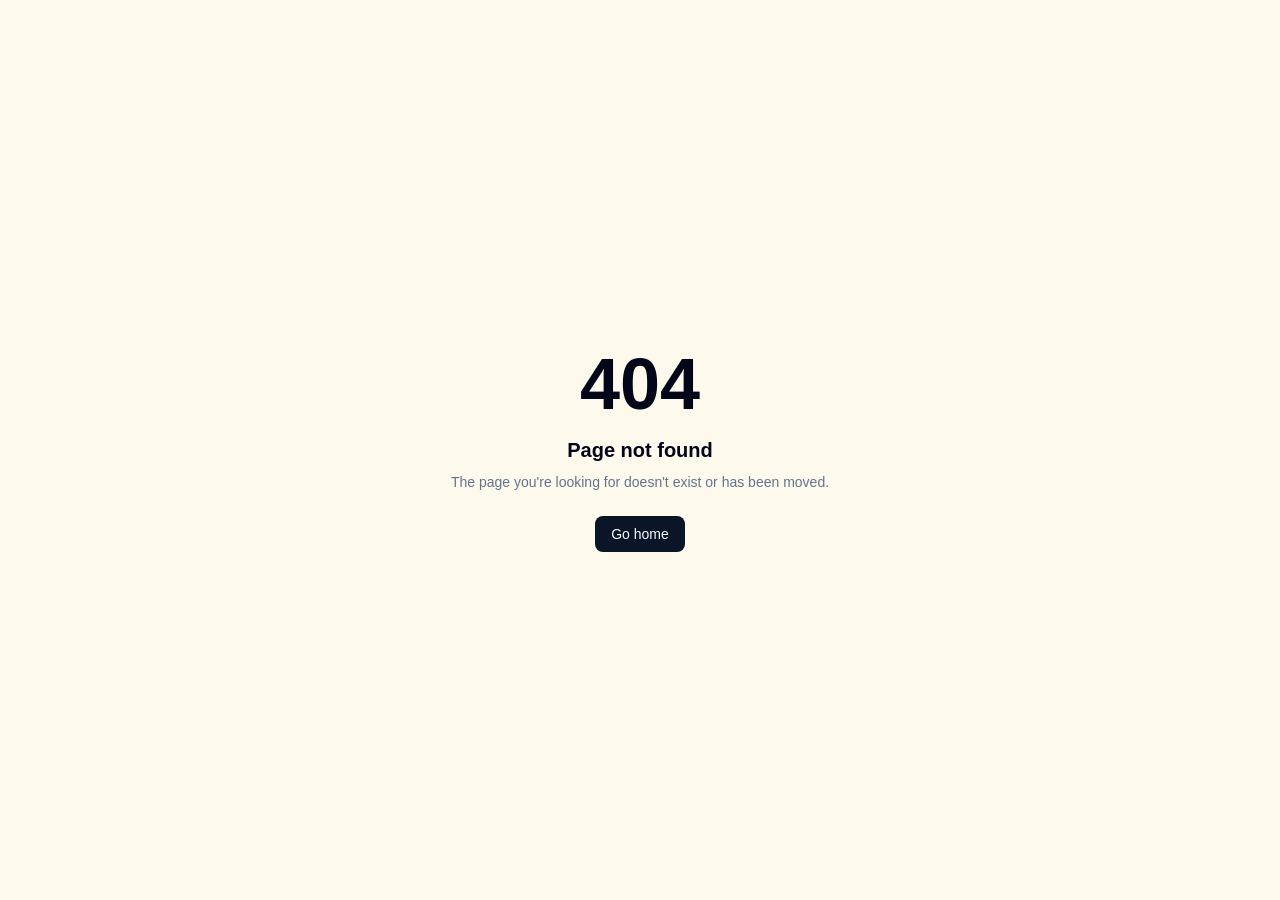
<file: index.html>
<!DOCTYPE html><html lang="en"><head><meta charSet="utf-8"/><meta name="viewport" content="width=device-width, initial-scale=1"/><link rel="preload" as="image" href="/assets/helm-navy-vest-BXft7M_a.jpg" fetchPriority="high"/><link rel="stylesheet" href="https://fonts.googleapis.com/css2?family=Newsreader:ital,opsz,wght@0,6..72,400;0,6..72,500;1,6..72,400&amp;family=Plus+Jakarta+Sans:wght@400;500;600&amp;display=swap" data-precedence="default"/><link rel="stylesheet" href="https://fonts.googleapis.com/css2?family=Material+Symbols+Outlined:wght,FILL@100..700,0..1&amp;display=swap" data-precedence="default"/><link rel="stylesheet" href="/assets/styles-5JxGxOcP.css" data-precedence="default"/><title>Gaurav Shinde — Marketing &amp; Growth Systems</title><meta name="author" content="Gaurav Shinde"/><meta name="description" content="Gaurav Shinde builds marketing teams, growth systems, and AI capabilities that turn ambitious plans into measurable results."/><meta property="og:title" content="Gaurav Shinde — Marketing &amp; Growth Systems"/><meta property="og:description" content="Gaurav Shinde builds marketing teams, growth systems, and AI capabilities that turn ambitious plans into measurable results."/><meta property="og:type" content="website"/><meta property="og:url" content="https://gauravshinde.com/"/><meta property="og:site_name" content="Gaurav Shinde"/><meta property="og:image" content="https://gauravshinde.com/og-image.jpg"/><meta property="og:image:width" content="1200"/><meta property="og:image:height" content="630"/><meta property="og:image:alt" content="Gaurav Shinde at the helm of a sailing yacht."/><meta name="twitter:card" content="summary_large_image"/><meta name="twitter:title" content="Gaurav Shinde — Marketing &amp; Growth Systems"/><meta name="twitter:description" content="Gaurav Shinde builds marketing teams, growth systems, and AI capabilities that turn ambitious plans into measurable results."/><meta name="twitter:image" content="https://gauravshinde.com/og-image.jpg"/><meta name="robots" content="index, follow"/><link rel="modulepreload" href="/assets/index-DjTmpMZ5.js"/><link rel="modulepreload" href="/assets/routes-DwC83CcY.js"/><link rel="modulepreload" href="/assets/Sections-6B9E-RdZ.js"/><link rel="preconnect" href="https://fonts.googleapis.com"/><link rel="preconnect" href="https://fonts.gstatic.com" crossorigin="anonymous"/><link rel="icon" href="/favicon.svg" type="image/svg+xml"/><link rel="icon" href="/favicon.ico" type="image/x-icon" sizes="16x16 32x32 48x48"/><link rel="apple-touch-icon" href="/apple-touch-icon.png" sizes="180x180"/><link rel="canonical" href="https://gauravshinde.com/"/><script type="application/ld+json">{"@context":"https://schema.org","@graph":[{"@type":"Person","@id":"https://gauravshinde.com/#person","name":"Gaurav Shinde","url":"https://gauravshinde.com/","description":"Marketing and growth leader who builds marketing teams, growth systems, and AI capabilities; offshore sailor and speaker.","sameAs":["https://www.linkedin.com/in/therealgauravshinde/","https://www.instagram.com/sailorshinde_/"]},{"@type":"WebSite","@id":"https://gauravshinde.com/#website","url":"https://gauravshinde.com/","name":"Gaurav Shinde","inLanguage":"en","publisher":{"@id":"https://gauravshinde.com/#person"}},{"@type":"ProfilePage","@id":"https://gauravshinde.com/#webpage","url":"https://gauravshinde.com/","name":"Gaurav Shinde — Marketing & Growth Systems","description":"Gaurav Shinde builds marketing teams, growth systems, and AI capabilities that turn ambitious plans into measurable results.","inLanguage":"en","isPartOf":{"@id":"https://gauravshinde.com/#website"},"mainEntity":{"@id":"https://gauravshinde.com/#person"}}]}</script></head><body><!--$--><div id="top" class="bg-surface font-body-md text-on-surface antialiased selection:bg-secondary/15 selection:text-secondary"><a href="#main" class="skip-link">Skip to content</a><header id="top-bar" class="fixed top-0 left-0 right-0 z-50 bg-surface/90 backdrop-blur-md border-b border-surface-variant/50"><div class="h-20 max-w-7xl mx-auto px-margin-mobile md:px-margin-tablet lg:px-margin flex items-center justify-between"><a class="flex items-center gap-space-sm group" href="#top"><span class="w-2 h-2 rounded-full bg-secondary"></span><span class="font-headline-sm text-headline-sm tracking-tight text-on-surface group-hover:text-secondary transition-colors">Gaurav Shinde</span></a><div class="flex items-center gap-space-sm md:gap-space-lg"><nav aria-label="Primary" class="hidden md:flex items-center gap-space-lg"><a href="#marketing-oracle" class="font-label-md text-label-md uppercase tracking-wider text-on-surface font-semibold hover:text-secondary transition-colors">Work</a><a href="#leadership" class="font-label-md text-label-md uppercase tracking-wider text-on-surface-variant hover:text-on-surface transition-colors">Leadership</a><a href="#personal-chapter" class="font-label-md text-label-md uppercase tracking-wider text-on-surface-variant hover:text-on-surface transition-colors">Sailing</a><a href="#career" class="font-label-md text-label-md uppercase tracking-wider text-on-surface-variant hover:text-on-surface transition-colors">Career</a><a class="font-label-md text-label-md uppercase tracking-wider text-on-surface-variant hover:text-on-surface transition-colors" href="/speaking/">Speaking</a></nav><a class="inline-flex items-center gap-1.5 px-4 py-2 rounded-full font-label-md text-label-md text-on-surface bg-surface-container hover:bg-surface-container-highest transition-colors" href="#contact"><span>Get in touch</span><span class="material-symbols-outlined text-[15px]" aria-hidden="true">arrow_forward</span></a><div class="md:hidden"><button type="button" aria-expanded="false" aria-controls="mobile-nav" class="inline-flex items-center justify-center w-10 h-10 rounded-full bg-surface-container text-on-surface hover:bg-surface-container-highest transition-colors"><span class="material-symbols-outlined text-[20px]" aria-hidden="true">menu</span><span class="sr-only">Open menu</span></button><nav hidden="" id="mobile-nav" aria-label="Sections" class="absolute left-0 right-0 top-20 bg-surface border-b border-surface-variant shadow-sm"><ul class="px-margin-mobile py-space-sm"><li><a href="#marketing-oracle" class="block py-3 border-b border-surface-variant/60 last:border-0 font-label-lg text-label-lg uppercase tracking-wider text-on-surface hover:text-secondary">Work</a></li><li><a href="#leadership" class="block py-3 border-b border-surface-variant/60 last:border-0 font-label-lg text-label-lg uppercase tracking-wider text-on-surface hover:text-secondary">Leadership</a></li><li><a href="#personal-chapter" class="block py-3 border-b border-surface-variant/60 last:border-0 font-label-lg text-label-lg uppercase tracking-wider text-on-surface hover:text-secondary">Sailing</a></li><li><a href="#career" class="block py-3 border-b border-surface-variant/60 last:border-0 font-label-lg text-label-lg uppercase tracking-wider text-on-surface hover:text-secondary">Career</a></li><li><a class="block py-3 border-b border-surface-variant/60 last:border-0 font-label-lg text-label-lg uppercase tracking-wider text-on-surface hover:text-secondary" href="/speaking/">Speaking</a></li></ul></nav></div></div></div></header><main id="main" tabindex="-1" class="w-full pt-20 outline-none bg-surface min-h-[calc(100vh-80px)]"><section class="max-w-7xl mx-auto px-margin-mobile md:px-margin-tablet lg:px-margin pt-space-xl pb-space-xl"><div class="grid grid-cols-1 lg:grid-cols-12 gap-space-lg lg:gap-space-xl lg:gap-x-[56px] items-center"><div class="lg:col-span-7 flex flex-col justify-center"><div class="hero-fade-1 mb-space-sm flex items-center gap-2"><span class="w-1.5 h-1.5 rounded-full bg-secondary"></span><span class="font-label-md text-label-md uppercase tracking-wider text-secondary font-semibold">Marketing Leader · Builder · Sailor</span></div><h1 class="hero-fade-1 font-display text-display text-on-surface tracking-tight mb-space-md leading-[1.12]">Ambitious goals.<br/><span class="italic font-normal text-on-surface-variant">Grounded execution.</span></h1><div class="hero-fade-2 space-y-3 mb-space-lg max-w-xl"><p class="font-body-lg text-body-lg text-on-surface leading-relaxed">I’m <strong class="font-semibold">Gaurav Shinde</strong>. I build marketing teams, growth systems, and AI capabilities that turn ambitious plans into measurable results.</p><p class="font-body-md text-body-md text-on-surface-variant italic">I’m also a sailor. 40,000 miles raced across oceans. The only civilian to win the YAI Admiral Ramdas Trophy (2013).</p></div><div class="hero-fade-3 flex flex-wrap items-center gap-space-md"><a class="inline-flex items-center gap-2 px-space-lg py-3.5 rounded-xl bg-primary text-on-primary hover:bg-black transition-all duration-200 shadow-sm font-label-lg text-label-lg group" href="#marketing-oracle"><span>Explore my work</span><span class="material-symbols-outlined text-[18px] group-hover:translate-y-0.5 transition-transform">arrow_downward</span></a><a class="inline-flex items-center gap-1.5 px-space-md py-3.5 font-label-lg text-label-lg text-on-surface hover:text-secondary transition-colors" href="#personal-chapter"><span>Meet the person</span><span class="material-symbols-outlined text-[16px]">arrow_forward</span></a></div></div><div class="lg:col-span-5 w-full hero-image-reveal"><div class="relative bg-surface-container p-2.5 sm:p-3 rounded-2xl shadow-sm border border-surface-variant/70"><div class="relative w-full aspect-[4/3] rounded-xl overflow-hidden bg-surface-container-high"><img alt="Gaurav Shinde at the helm of a sailing yacht." class="w-full h-full object-cover object-[65%_40%] transition-transform duration-700 hover:scale-[1.02]" src="/assets/helm-navy-vest-BXft7M_a.jpg" width="1600" height="1067" fetchPriority="high"/></div></div></div></div></section><section class="w-full bg-surface-container-low py-space-xl border-y border-surface-variant/70"><div class="max-w-7xl mx-auto px-margin-mobile md:px-margin-tablet lg:px-margin"><div class="grid grid-cols-1 md:grid-cols-3 gap-space-lg"><div class="bg-surface p-space-lg rounded-xl border border-surface-variant/60 shadow-sm flex flex-col justify-between"><div><span class="font-label-md text-label-md text-secondary uppercase tracking-wider font-semibold block mb-2">Pipeline delivery</span><div class="font-headline-lg text-headline-lg text-on-surface tracking-tight font-medium my-1">~US$33M</div><p class="font-body-md text-body-md text-on-surface-variant mt-2">Sales pipeline delivered in six months (£25M).</p></div></div><div class="bg-surface p-space-lg rounded-xl border border-surface-variant/60 shadow-sm flex flex-col justify-between"><div><span class="font-label-md text-label-md text-secondary uppercase tracking-wider font-semibold block mb-2">Systems Efficiency</span><div class="font-headline-lg text-headline-lg text-on-surface tracking-tight font-medium my-1">$268K <span class="text-base font-normal text-on-surface-variant">/ year</span></div><p class="font-body-md text-body-md text-on-surface-variant mt-2">Annual operating expense freed by retiring legacy systems.</p></div></div><div class="bg-surface p-space-lg rounded-xl border border-surface-variant/60 shadow-sm flex flex-col justify-between"><div><span class="font-label-md text-label-md text-secondary uppercase tracking-wider font-semibold block mb-2">Global leadership</span><div class="font-headline-lg text-headline-lg text-on-surface tracking-tight font-medium my-1">14 people</div><p class="font-body-md text-body-md text-on-surface-variant mt-2">Global demand-generation team led across search, email, social, and web.</p></div></div></div><div class="mt-space-lg pt-space-md border-t border-surface-variant/40 flex flex-wrap items-center justify-between gap-y-2 text-on-surface-variant font-caption-coords text-caption-coords"><div class="flex flex-wrap items-center gap-x-3 gap-y-1"><span class="font-semibold text-on-surface uppercase tracking-wider">Career Environments:</span><span>Google</span><span class="opacity-40">/</span><span>3M</span><span class="opacity-40">/</span><span>BAAR.ai</span><span class="opacity-40">/</span><span>AMS</span></div><span>B2B SaaS, Enterprise Scale &amp; AI Infrastructure</span></div></div></section><section class="w-full py-space-xl" id="selected-work"><div class="max-w-7xl mx-auto px-margin-mobile md:px-margin-tablet lg:px-margin"><div class="flex flex-col md:flex-row md:items-end justify-between mb-space-xl pb-space-md border-b border-surface-variant"><div><span class="font-label-md text-label-md text-secondary uppercase tracking-widest font-semibold block mb-2">Selected Work</span><h2 class="font-display text-display text-on-surface tracking-tight">What I’ve built. And why it mattered.</h2></div><p class="font-body-md text-body-md text-on-surface-variant max-w-md mt-4 md:mt-0">Translating commercial strategy into operational systems, automated intelligence, and pipeline velocity.</p></div><div class="relative w-full rounded-2xl bg-primary-container text-on-primary overflow-hidden shadow-lg scroll-mt-24" id="marketing-oracle"><div class="relative p-space-lg md:p-space-xl z-10"><div class="flex flex-wrap items-center justify-between gap-space-sm pb-space-md border-b border-on-primary-container/20"><span class="px-3 py-1 rounded bg-secondary text-on-secondary font-label-md text-label-md font-semibold">Marketing Oracle</span><span class="font-caption-coords text-caption-coords text-on-primary-container font-mono">Python · Streamlit · OpenAI</span></div><div class="grid grid-cols-1 lg:grid-cols-12 gap-space-lg lg:gap-space-xl lg:gap-x-[56px] pt-space-lg items-start"><div class="lg:col-span-6 flex flex-col justify-between"><div><h3 class="font-headline-lg text-headline-lg text-on-primary tracking-tight mb-space-md">From fragmented data to marketing intelligence.</h3><p class="recognition-strip mb-space-md"><span>Shortlisted</span><span aria-hidden="true" class="text-secondary">·</span><span>Best use of AI</span><span aria-hidden="true" class="text-secondary">·</span><span>Marketing Week Awards 2026</span></p><p class="font-label-md text-label-md text-on-primary mb-1 font-semibold">Built at AMS (Korn Ferry), 2024 to 2026</p><p class="font-body-sm text-body-sm text-on-primary-container mb-space-md">An internal AMS system. Not available for public access or demonstration.</p><p class="font-body-lg text-body-lg text-on-primary-container mb-space-lg leading-relaxed">I built Marketing Oracle to bring fragmented marketing data and workflows together. Used by 78+ marketers, it connects HubSpot, Salesforce, GA4, Google Ads, Search Console, LinkedIn, and Ahrefs in one AI-powered platform.</p><div class="space-y-space-sm mb-space-lg"><div class="flex items-center gap-3 p-3.5 rounded-xl bg-surface/5 border border-on-primary/10"><span class="w-2 h-2 rounded-full bg-secondary shrink-0"></span><span class="font-body-md text-body-md text-on-primary"><strong class="font-semibold">90% reduction</strong> in reporting time</span></div><div class="flex items-center gap-3 p-3.5 rounded-xl bg-surface/5 border border-on-primary/10"><span class="w-2 h-2 rounded-full bg-tertiary-fixed shrink-0"></span><span class="font-body-md text-body-md text-on-primary">Used by <strong class="font-semibold">78+ marketers</strong></span></div></div><div class="pt-2"><span class="font-caption-coords text-caption-coords uppercase tracking-wider text-on-primary-container block mb-2 font-semibold">Connected Integrations</span><p class="font-body-sm text-body-sm text-on-primary">HubSpot, Salesforce, GA4, Google Ads, Google Search Console, LinkedIn, Ahrefs.</p></div></div><div class="pt-space-lg"><a class="inline-flex items-center gap-2 font-label-lg text-label-lg text-secondary-fixed-dim hover:text-on-secondary transition-colors" href="#contact"><span>Let’s talk about what I’d build for you</span><span class="material-symbols-outlined text-[16px]">arrow_forward</span></a></div></div><div class="lg:col-span-6 flex flex-col"><div class="p-space-md rounded-xl bg-surface/5 border border-on-primary/15 backdrop-blur-md"><div class="flex flex-wrap items-center justify-between gap-2 pb-space-sm mb-space-sm border-b border-on-primary/10"><span class="font-label-md text-label-md text-on-primary font-semibold flex items-center gap-2"><span class="w-2 h-2 rounded-full bg-secondary"></span>Conceptual overview</span><div class="flex flex-wrap items-center gap-1.5" id="diagram-controls"><button type="button" aria-pressed="false" class="min-h-6 px-2 py-0.5 rounded text-[11px] font-caption-coords text-on-primary transition-colors underline-offset-2 bg-surface/15 hover:bg-surface/25" id="btn-flow-1">1. Sources</button><button type="button" aria-pressed="false" class="min-h-6 px-2 py-0.5 rounded text-[11px] font-caption-coords text-on-primary transition-colors underline-offset-2 bg-surface/15 hover:bg-surface/25" id="btn-flow-2">2. Platform</button><button type="button" aria-pressed="false" class="min-h-6 px-2 py-0.5 rounded text-[11px] font-caption-coords text-on-primary transition-colors underline-offset-2 bg-surface/15 hover:bg-surface/25" id="btn-flow-3">3. Uses</button><button type="button" class="min-h-6 px-2 py-0.5 rounded text-[11px] font-caption-coords bg-secondary text-on-secondary transition-colors disabled:opacity-60" id="btn-flow-auto" aria-label="Play the conceptual overview sequence">Play</button></div></div><div class="oracle-diagram w-full bg-[#050C18] rounded-lg p-space-md relative overflow-hidden border border-on-primary/10"><svg class="hidden md:block w-full h-auto text-on-primary" fill="none" viewBox="0 0 520 250" role="img" aria-label="Conceptual overview: data sources (HubSpot, Salesforce, GA4, Google Ads, Search Console, LinkedIn, Ahrefs) feed the Marketing Oracle platform (Python, Streamlit, OpenAI), used for reporting, campaign creation, content creation, SEO and free-form data search."><g class="diagram-step" id="step-sources" data-step="sources"><rect fill="#0B1528" height="210" rx="6" stroke="#4A5568" stroke-width="1" width="130" x="10" y="20"></rect><text fill="#A9CBE5" font-family="Plus Jakarta Sans" font-size="10" font-weight="600" x="22" y="42">DATA SOURCES</text><rect fill="#162238" height="20" rx="3" width="106" x="22" y="50"></rect><text fill="#FFFFFF" font-family="Plus Jakarta Sans" font-size="9" x="30" y="64">HubSpot</text><rect fill="#162238" height="20" rx="3" width="106" x="22" y="76"></rect><text fill="#FFFFFF" font-family="Plus Jakarta Sans" font-size="9" x="30" y="90">Salesforce</text><rect fill="#162238" height="20" rx="3" width="106" x="22" y="102"></rect><text fill="#FFFFFF" font-family="Plus Jakarta Sans" font-size="9" x="30" y="116">GA4</text><rect fill="#162238" height="20" rx="3" width="106" x="22" y="128"></rect><text fill="#FFFFFF" font-family="Plus Jakarta Sans" font-size="9" x="30" y="142">Google Ads</text><rect fill="#162238" height="20" rx="3" width="106" x="22" y="154"></rect><text fill="#FFFFFF" font-family="Plus Jakarta Sans" font-size="9" x="30" y="168">Search Console</text><rect fill="#162238" height="20" rx="3" width="106" x="22" y="180"></rect><text fill="#FFFFFF" font-family="Plus Jakarta Sans" font-size="9" x="30" y="194">LinkedIn</text><rect fill="#162238" height="20" rx="3" width="106" x="22" y="206"></rect><text fill="#FFFFFF" font-family="Plus Jakarta Sans" font-size="9" x="30" y="220">Ahrefs</text></g><path class="diagram-step" d="M 140 125 C 165 125, 175 125, 195 125" id="path-1-2" data-step="p12" stroke="#DF4826" stroke-dasharray="4 4" stroke-width="1.75"></path><g class="diagram-step" id="step-engine" data-step="platform"><rect fill="#0B1528" height="210" rx="6" stroke="#DF4826" stroke-width="1.25" width="140" x="195" y="20"></rect><text fill="#FFB4A3" font-family="Plus Jakarta Sans" font-size="10" font-weight="600" x="207" y="42">PLATFORM</text><rect fill="#1A2740" height="60" rx="4" stroke="#DF4826" stroke-width="0.75" width="116" x="207" y="95"></rect><text fill="#FFFFFF" font-family="Plus Jakarta Sans" font-size="10" font-weight="600" x="215" y="120">Marketing Oracle</text><text fill="#A9CBE5" font-family="Plus Jakarta Sans" font-size="8" x="215" y="138">Python · Streamlit · OpenAI</text></g><path class="diagram-step" d="M 335 125 C 355 125, 365 125, 380 125" id="path-2-3" data-step="p23" stroke="#C8E6FF" stroke-dasharray="4 4" stroke-width="1.75"></path><g class="diagram-step" id="step-output" data-step="uses"><rect fill="#0B1528" height="210" rx="6" stroke="#4A5568" stroke-width="1" width="130" x="380" y="20"></rect><text fill="#C8E6FF" font-family="Plus Jakarta Sans" font-size="10" font-weight="600" x="392" y="42">USES</text><rect fill="#162238" height="24" rx="3" width="106" x="392" y="56"></rect><text fill="#FFFFFF" font-family="Plus Jakarta Sans" font-size="9" x="400" y="72">Reporting</text><rect fill="#162238" height="24" rx="3" width="106" x="392" y="88"></rect><text fill="#FFFFFF" font-family="Plus Jakarta Sans" font-size="9" x="400" y="104">Campaign creation</text><rect fill="#162238" height="24" rx="3" width="106" x="392" y="120"></rect><text fill="#FFFFFF" font-family="Plus Jakarta Sans" font-size="9" x="400" y="136">Content creation</text><rect fill="#162238" height="24" rx="3" width="106" x="392" y="152"></rect><text fill="#FFFFFF" font-family="Plus Jakarta Sans" font-size="9" x="400" y="168">SEO</text><rect fill="#162238" height="24" rx="3" width="106" x="392" y="184"></rect><text fill="#FFFFFF" font-family="Plus Jakarta Sans" font-size="9" x="400" y="200">Free-form data search</text></g></svg><div class="md:hidden flex flex-col items-stretch"><div class="diagram-step oracle-card oracle-card-slate" data-step="sources"><p class="oracle-card-title">Data sources</p><ul class="flex flex-wrap gap-1.5"><li class="oracle-chip">HubSpot</li><li class="oracle-chip">Salesforce</li><li class="oracle-chip">GA4</li><li class="oracle-chip">Google Ads</li><li class="oracle-chip">Search Console</li><li class="oracle-chip">LinkedIn</li><li class="oracle-chip">Ahrefs</li></ul></div><span aria-hidden="true" class="diagram-step oracle-connector oracle-connector-vermilion" data-step="p12"></span><div class="diagram-step oracle-card oracle-card-vermilion" data-step="platform"><p class="oracle-card-title">Platform</p><p class="font-body-md text-body-md font-semibold text-on-primary">Marketing Oracle</p><p class="font-caption-coords text-caption-coords text-tertiary-fixed-dim">Python · Streamlit · OpenAI</p></div><span aria-hidden="true" class="diagram-step oracle-connector oracle-connector-ice" data-step="p23"></span><div class="diagram-step oracle-card oracle-card-ice" data-step="uses"><p class="oracle-card-title">Uses</p><ul class="flex flex-wrap gap-1.5"><li class="oracle-chip">Reporting</li><li class="oracle-chip">Campaign creation</li><li class="oracle-chip">Content creation</li><li class="oracle-chip">SEO</li><li class="oracle-chip">Free-form data search</li></ul></div></div></div><div class="mt-2.5 flex items-center justify-between text-on-primary-container font-caption-coords text-caption-coords"><span id="diagram-status" aria-live="polite">Illustrative overview — not a live demo.</span></div></div></div></div></div></div><div class="grid grid-cols-1 md:grid-cols-2 gap-space-lg mt-space-lg"><article class="bg-surface-container-low rounded-xl p-space-lg md:p-space-xl border border-surface-variant"><span class="font-label-md text-label-md text-secondary uppercase tracking-wider font-semibold block mb-2">B2B · Account-based marketing</span><h3 class="font-headline-md text-headline-md text-on-surface tracking-tight mb-space-sm">From investment case to qualified pipeline.</h3><p class="font-body-md text-body-md text-on-surface-variant">Implemented 6sense end to end, adding US$3.5M+ in sales pipeline in its first quarter.</p></article><article class="bg-surface-container-low rounded-xl p-space-lg md:p-space-xl border border-surface-variant"><span class="font-label-md text-label-md text-secondary uppercase tracking-wider font-semibold block mb-2">Multinational enterprise · Global demand generation</span><h3 class="font-headline-md text-headline-md text-on-surface tracking-tight mb-space-sm">Leading growth at enterprise scale.</h3><p class="font-body-md text-body-md text-on-surface-variant">Led a 14-person Global Demand Generation Centre of Excellence across search, email, social, and web, with ownership of the MarTech stack, attribution models, and a US$13M digital marketing budget.</p></article></div></div></section><section class="w-full bg-surface-container py-space-xl border-t border-surface-variant/80 scroll-mt-20" id="leadership"><div class="max-w-7xl mx-auto px-margin-mobile md:px-margin-tablet lg:px-margin"><div class="max-w-3xl mb-space-lg"><span class="font-label-md text-label-md text-secondary uppercase tracking-widest font-semibold block mb-2">Leadership &amp; Operating Philosophy</span><h2 class="font-headline-lg text-headline-lg md:font-display md:text-display text-on-surface tracking-tight mb-space-sm">Serious about the outcome.<br/><span class="italic font-normal text-on-surface-variant">Not solemn about the process.</span></h2><p class="font-body-lg text-body-lg text-on-surface-variant">Good systems matter. So do the people who make them work.</p></div><ul class="grid grid-cols-1 md:grid-cols-3 gap-space-lg"><li class="bg-surface p-space-lg rounded-xl border border-surface-variant shadow-sm flex items-start gap-3 font-body-md text-body-md text-on-surface"><span class="w-2 h-2 rounded-full bg-secondary mt-2.5 shrink-0" aria-hidden="true"></span><span>Hired and led a six-person team across development, content, performance, and analytics.</span></li><li class="bg-surface p-space-lg rounded-xl border border-surface-variant shadow-sm flex items-start gap-3 font-body-md text-body-md text-on-surface"><span class="w-2 h-2 rounded-full bg-secondary mt-2.5 shrink-0" aria-hidden="true"></span><span>Led a 14-person Global Demand Generation Center of Excellence.</span></li><li class="bg-surface p-space-lg rounded-xl border border-surface-variant shadow-sm flex items-start gap-3 font-body-md text-body-md text-on-surface"><span class="w-2 h-2 rounded-full bg-secondary mt-2.5 shrink-0" aria-hidden="true"></span><span>Wrote the AI enablement roadmap adopted by the Growth organization, covering workflows, training, and governance.</span></li></ul><div class="mt-space-xl"><h3 class="font-headline-md text-headline-md text-on-surface tracking-tight mb-2">How I approach the first 90 days</h3><p class="font-body-md text-body-md text-on-surface-variant mb-space-lg">The priorities depend on the business. This is how I establish them.</p><ol class="grid grid-cols-1 md:grid-cols-3 gap-space-lg md:gap-space-xl"><li class="min-w-0"><span class="font-label-md text-label-md text-secondary uppercase tracking-widest font-semibold block mb-2">Days 1–30</span><h4 class="font-headline-sm text-headline-sm text-on-surface mb-space-sm">Find out what is actually true.</h4><p class="font-body-md text-body-md text-on-surface-variant">Understand where leads come from, which channels convert, what the stack actually does, and where sales and marketing need a shared view of the numbers. Talk with sales, BDR, and RevOps leadership, then deliver a written readout of the findings and priorities.</p></li><li class="min-w-0"><span class="font-label-md text-label-md text-secondary uppercase tracking-widest font-semibold block mb-2">Days 31–60</span><h4 class="font-headline-sm text-headline-sm text-on-surface mb-space-sm">Fix the highest-value bottlenecks.</h4><p class="font-body-md text-body-md text-on-surface-variant">Pick the two bottlenecks with the biggest commercial impact. Address the measurement gaps that make decisions unreliable—whether in lead scoring, lifecycle routing, or attribution. Then ship one automation that removes real hours from the team’s week.</p></li><li class="min-w-0"><span class="font-label-md text-label-md text-secondary uppercase tracking-widest font-semibold block mb-2">Days 61–90</span><h4 class="font-headline-sm text-headline-sm text-on-surface mb-space-sm">Make the progress repeatable.</h4><p class="font-body-md text-body-md text-on-surface-variant">Establish a weekly pipeline review the team can run without me and a quarterly report the CMO can confidently take to the board. Put one AI workflow into marketers’ hands, with the training and ownership to use it without needing me in the room.</p></li></ol><div class="mt-space-xl max-w-2xl"><h3 class="font-headline-md text-headline-md text-on-surface tracking-tight mb-space-sm">How I work</h3><p class="font-body-lg text-body-lg text-on-surface-variant">I own the number, not just the channel. I build systems marketers can run without me. I do not buy a tool without a business case. And I would rather change the investment than defend a channel that is not delivering.</p></div></div></div></section><div class="max-w-7xl mx-auto px-margin-mobile md:px-margin-tablet lg:px-margin py-4 flex items-center justify-center" aria-hidden="true"><svg class="w-full max-w-2xl h-16" fill="none" viewBox="0 0 600 60"><path d="M 20 30 C 120 10, 180 50, 300 30 C 420 10, 480 45, 580 30" opacity="0.65" stroke="var(--p-secondary)" stroke-dasharray="6 6" stroke-width="1.25"></path><circle cx="300" cy="30" fill="var(--p-secondary)" r="3"></circle></svg></div><section class="w-full py-space-xl" id="personal-chapter"><div class="max-w-7xl mx-auto px-margin-mobile md:px-margin-tablet lg:px-margin"><div class="mb-space-lg"><span class="font-label-md text-label-md text-secondary uppercase tracking-widest font-semibold block mb-2">Offshore &amp; Beyond</span><h2 class="font-headline-lg text-headline-lg md:font-display md:text-display text-on-surface tracking-tight">Offshore sailor.</h2></div><div class="grid grid-cols-1 lg:grid-cols-12 gap-space-lg lg:gap-space-xl lg:gap-x-[56px] items-start"><div class="lg:col-span-5"><p class="font-headline-sm text-headline-sm italic text-on-surface">I sailed back from the middle of the Atlantic with a broken shoulder. Literally single-handed.</p><div class="mt-space-md space-y-space-sm font-body-md text-body-md text-on-surface-variant"><p>I started sailing at 11 with the Sea Cadet Corps. Since then, I’ve raced in the Clipper Round the World Race and won the Admiral Ramdas Trophy for offshore sailing—the first civilian to receive it.</p><p>For the 2022 Golden Globe Race, I prepared <em>Good Hope</em>, a Baba 35, myself. Years of work went into getting the boat—and me—to the start line.</p><p>A shoulder injury on the passage there ended the campaign. I didn’t make the start. I did bring the boat home.</p></div><a class="mt-space-lg inline-flex items-center gap-2 px-space-lg py-3.5 rounded-xl bg-primary text-on-primary hover:opacity-90 transition-opacity shadow-sm font-label-lg text-label-lg" href="/speaking/">Invite me to speak <span class="material-symbols-outlined text-[18px]" aria-hidden="true">arrow_forward</span></a></div><figure class="lg:col-span-7 relative w-full rounded-2xl bg-surface-container p-3 sm:p-4 border border-surface-variant shadow-sm"><div class="relative w-full aspect-[16/10] rounded-xl overflow-hidden bg-surface-container-high"><img alt="Gaurav Shinde handling a line beside a yacht’s sail." class="w-full h-full object-cover object-[30%_14%]" src="/assets/sail-orange-jacket-D-5j8_Vy.jpg" width="1067" height="1600" loading="lazy" decoding="async"/></div></figure></div></div></section><section class="w-full bg-surface-container-low py-space-xl border-t border-surface-variant" id="career"><div class="max-w-7xl mx-auto px-margin-mobile md:px-margin-tablet lg:px-margin"><div class="mb-space-lg pb-space-sm border-b border-surface-variant/80"><span class="font-label-md text-label-md text-secondary uppercase tracking-widest font-semibold block mb-2">Career Trajectory</span><h2 class="font-headline-lg text-headline-lg md:font-display md:text-display text-on-surface tracking-tight">How I got here.</h2></div><ol class="flex flex-col gap-space-md"><li class="bg-surface p-space-md md:p-space-lg rounded-lg border border-surface-variant"><h3 class="font-headline-sm text-headline-sm text-on-surface mb-space-sm">AMS (Korn Ferry)</h3><div class="space-y-space-md"><div class="grid grid-cols-1 md:grid-cols-[1fr_auto] md:gap-x-space-lg"><p class="font-label-lg text-label-lg text-secondary min-w-0">Head of Marketing Operations and AI</p><p class="font-caption-coords text-caption-coords text-on-surface-variant mt-0.5 md:mt-0 md:row-span-2 md:text-right md:whitespace-nowrap">Apr 2024 – Oct 2026</p></div></div></li><li class="bg-surface p-space-md md:p-space-lg rounded-lg border border-surface-variant"><h3 class="font-headline-sm text-headline-sm text-on-surface mb-space-sm">BAAR.ai</h3><div class="space-y-space-md"><div class="grid grid-cols-1 md:grid-cols-[1fr_auto] md:gap-x-space-lg"><p class="font-label-lg text-label-lg text-secondary min-w-0">Director Marketing and Communication</p><p class="font-caption-coords text-caption-coords text-on-surface-variant mt-0.5 md:mt-0 md:row-span-2 md:text-right md:whitespace-nowrap">Oct 2022 – Feb 2024</p></div></div></li><li class="bg-surface p-space-md md:p-space-lg rounded-lg border border-surface-variant"><h3 class="font-headline-sm text-headline-sm text-on-surface mb-space-sm">3M</h3><div class="space-y-space-md"><div class="grid grid-cols-1 md:grid-cols-[1fr_auto] md:gap-x-space-lg"><p class="font-label-lg text-label-lg text-secondary min-w-0">3M Global · Demand Generation Manager</p><p class="font-caption-coords text-caption-coords text-on-surface-variant mt-0.5 md:mt-0 md:row-span-2 md:text-right md:whitespace-nowrap">Sep 2019 – Apr 2022</p></div><div class="grid grid-cols-1 md:grid-cols-[1fr_auto] md:gap-x-space-lg"><p class="font-label-lg text-label-lg text-secondary min-w-0">3M Canada · Head of Digital Marketing</p><p class="font-caption-coords text-caption-coords text-on-surface-variant mt-0.5 md:mt-0 md:row-span-2 md:text-right md:whitespace-nowrap">Oct 2016 – Sep 2019</p></div></div></li><li class="bg-surface p-space-md md:p-space-lg rounded-lg border border-surface-variant"><h3 class="font-headline-sm text-headline-sm text-on-surface mb-space-sm">Sportizen India Pvt. Ltd</h3><div class="space-y-space-md"><div class="grid grid-cols-1 md:grid-cols-[1fr_auto] md:gap-x-space-lg"><p class="font-label-lg text-label-lg text-secondary min-w-0">Head of Digital Media</p><p class="font-caption-coords text-caption-coords text-on-surface-variant mt-0.5 md:mt-0 md:row-span-2 md:text-right md:whitespace-nowrap">Sep 2014 – Feb 2015</p></div></div></li><li class="bg-surface p-space-md md:p-space-lg rounded-lg border border-surface-variant"><h3 class="font-headline-sm text-headline-sm text-on-surface mb-space-sm">Google Inc.</h3><div class="space-y-space-md"><div class="grid grid-cols-1 md:grid-cols-[1fr_auto] md:gap-x-space-lg"><p class="font-label-lg text-label-lg text-secondary min-w-0">Product Operations Associate</p><p class="font-caption-coords text-caption-coords text-on-surface-variant mt-0.5 md:mt-0 md:row-span-2 md:text-right md:whitespace-nowrap">Jun 2010 – Sep 2014</p></div></div></li><li class="bg-surface p-space-md md:p-space-lg rounded-lg border border-surface-variant"><h3 class="font-headline-sm text-headline-sm text-on-surface mb-space-sm">Pelican Yachts</h3><div class="space-y-space-md"><div class="grid grid-cols-1 md:grid-cols-[1fr_auto] md:gap-x-space-lg"><p class="font-label-lg text-label-lg text-secondary min-w-0">Founder</p><p class="font-caption-coords text-caption-coords text-on-surface-variant mt-0.5 md:mt-0 md:row-span-2 md:text-right md:whitespace-nowrap">Jun 2009 – Dec 2010</p></div></div></li></ol></div></section><section class="w-full bg-surface py-space-xl" id="contact"><div class="max-w-7xl mx-auto px-margin-mobile md:px-margin-tablet lg:px-margin"><div class="rounded-2xl border border-surface-variant bg-surface-container-low p-space-lg md:p-space-xl"><span class="font-label-md text-label-md text-secondary uppercase tracking-widest font-semibold block mb-2">Introductory Conversation</span><h2 class="font-headline-lg text-headline-lg md:font-display md:text-display text-on-surface tracking-tight mb-space-sm">Let’s build what comes next.</h2><p class="font-body-lg text-body-lg text-on-surface-variant mb-space-lg">For leadership opportunities and conversations about marketing, growth, operations, and AI, get in touch.</p><div class="grid grid-cols-1 sm:grid-cols-2 gap-space-md"><a href="mailto:gaurav@gauravshinde.com" class="p-space-md rounded-xl bg-surface border border-surface-variant hover:border-secondary transition-colors flex items-center gap-3 min-w-0"><span class="material-symbols-outlined text-secondary shrink-0" aria-hidden="true">mail</span><span class="min-w-0"><span class="block font-caption-coords text-caption-coords text-on-surface-variant">Email me</span><span class="block font-label-lg text-label-lg text-on-surface break-all">gaurav@gauravshinde.com</span></span></a><a href="https://www.linkedin.com/in/therealgauravshinde/" target="_blank" rel="noopener noreferrer" class="p-space-md rounded-xl bg-surface border border-surface-variant hover:border-secondary transition-colors flex items-center gap-3 min-w-0"><span class="material-symbols-outlined text-secondary shrink-0" aria-hidden="true">link</span><span class="min-w-0"><span class="block font-caption-coords text-caption-coords text-on-surface-variant">Connect on LinkedIn</span><span class="block font-label-lg text-label-lg text-on-surface break-all">/in/therealgauravshinde</span></span></a></div></div></div></section></main><footer class="w-full bg-surface-container-low border-t border-surface-variant/70"><div class="max-w-7xl mx-auto px-margin-mobile md:px-margin-tablet lg:px-margin py-space-lg flex flex-col sm:flex-row justify-between items-center gap-4 font-caption-coords text-caption-coords text-on-surface-variant"><span class="flex items-center gap-2 font-semibold text-on-surface"><span class="w-1.5 h-1.5 rounded-full bg-secondary" aria-hidden="true"></span>Gaurav Shinde</span><nav aria-label="Footer" class="flex flex-wrap justify-center gap-x-space-md gap-y-2"><a href="#marketing-oracle" class="hover:text-on-surface transition-colors">Work</a><a href="#leadership" class="hover:text-on-surface transition-colors">Leadership</a><a href="#personal-chapter" class="hover:text-on-surface transition-colors">Sailing</a><a href="#career" class="hover:text-on-surface transition-colors">Career</a><a class="hover:text-on-surface transition-colors" href="/speaking/">Speaking</a></nav><a href="#top" class="inline-flex items-center gap-1 hover:text-on-surface transition-colors">Back to top <span class="material-symbols-outlined text-[14px]" aria-hidden="true">arrow_upward</span></a></div></footer></div><script>(function(a,f){let l;try{l=JSON.parse(sessionStorage.getItem(a)||"{}")}catch{return}const n=l?.[f||history.state?.__TSR_key];let c=!1;for(const t in n){const e=n[t],o=e?.scrollX,s=e?.scrollY;if(Number.isFinite(o)&&Number.isFinite(s)){if(t==="window")scrollTo(o,s),c=!0;else if(t)try{const r=document.querySelector(t);r&&(r.scrollLeft=o,r.scrollTop=s)}catch{}}}if(c)return;const i=location.hash.slice(1);if(i){const t=history.state?.__hashScrollIntoViewOptions??!0;if(t){const e=document.getElementById(i);e&&e.scrollIntoView(t)}return}scrollTo(0,0)})("tsr-scroll-restoration-v1_3");document.currentScript.remove()</script><!--/$--><script data-tsr-stream-part="">(self.$R=self.$R||{})["tsr"]=[];self.$_TSR={h(){this.hydrated=!0,this.c()},e(){this.streamEnded=!0,this.c()},c(){this.hydrated&&this.streamEnded&&(delete self.$_TSR,delete self.$R.tsr)},p(e){this.initialized?e():this.buffer.push(e)},buffer:[]};$_TSR.router=($R=>$R[0]={manifest:$R[1]={routes:$R[2]={__root__:$R[3]={preloads:$R[4]=["/assets/index-DjTmpMZ5.js"],scripts:$R[5]=[$R[6]={attrs:$R[7]={type:"module",async:!0,src:"/assets/index-DjTmpMZ5.js"}}]},"/":$R[8]={preloads:$R[9]=["/assets/routes-DwC83CcY.js","/assets/Sections-6B9E-RdZ.js"]}}},matches:$R[10]=[$R[11]={i:"__root__ ",u:1794430344993,s:"success",ssr:!0},$R[12]={i:"  ",u:1794430344993,s:"success",ssr:!0}]})($R["tsr"]);$_TSR.e();{let s=document.currentScript,p;while((p=s.previousElementSibling)&&p.hasAttribute('data-tsr-stream-part'))p.remove();s.remove()}</script><script type="module" async="" src="/assets/index-DjTmpMZ5.js"></script><script>document.currentScript.remove();/*$tsr-stream-boundary*/</script></body></html>
</file>
